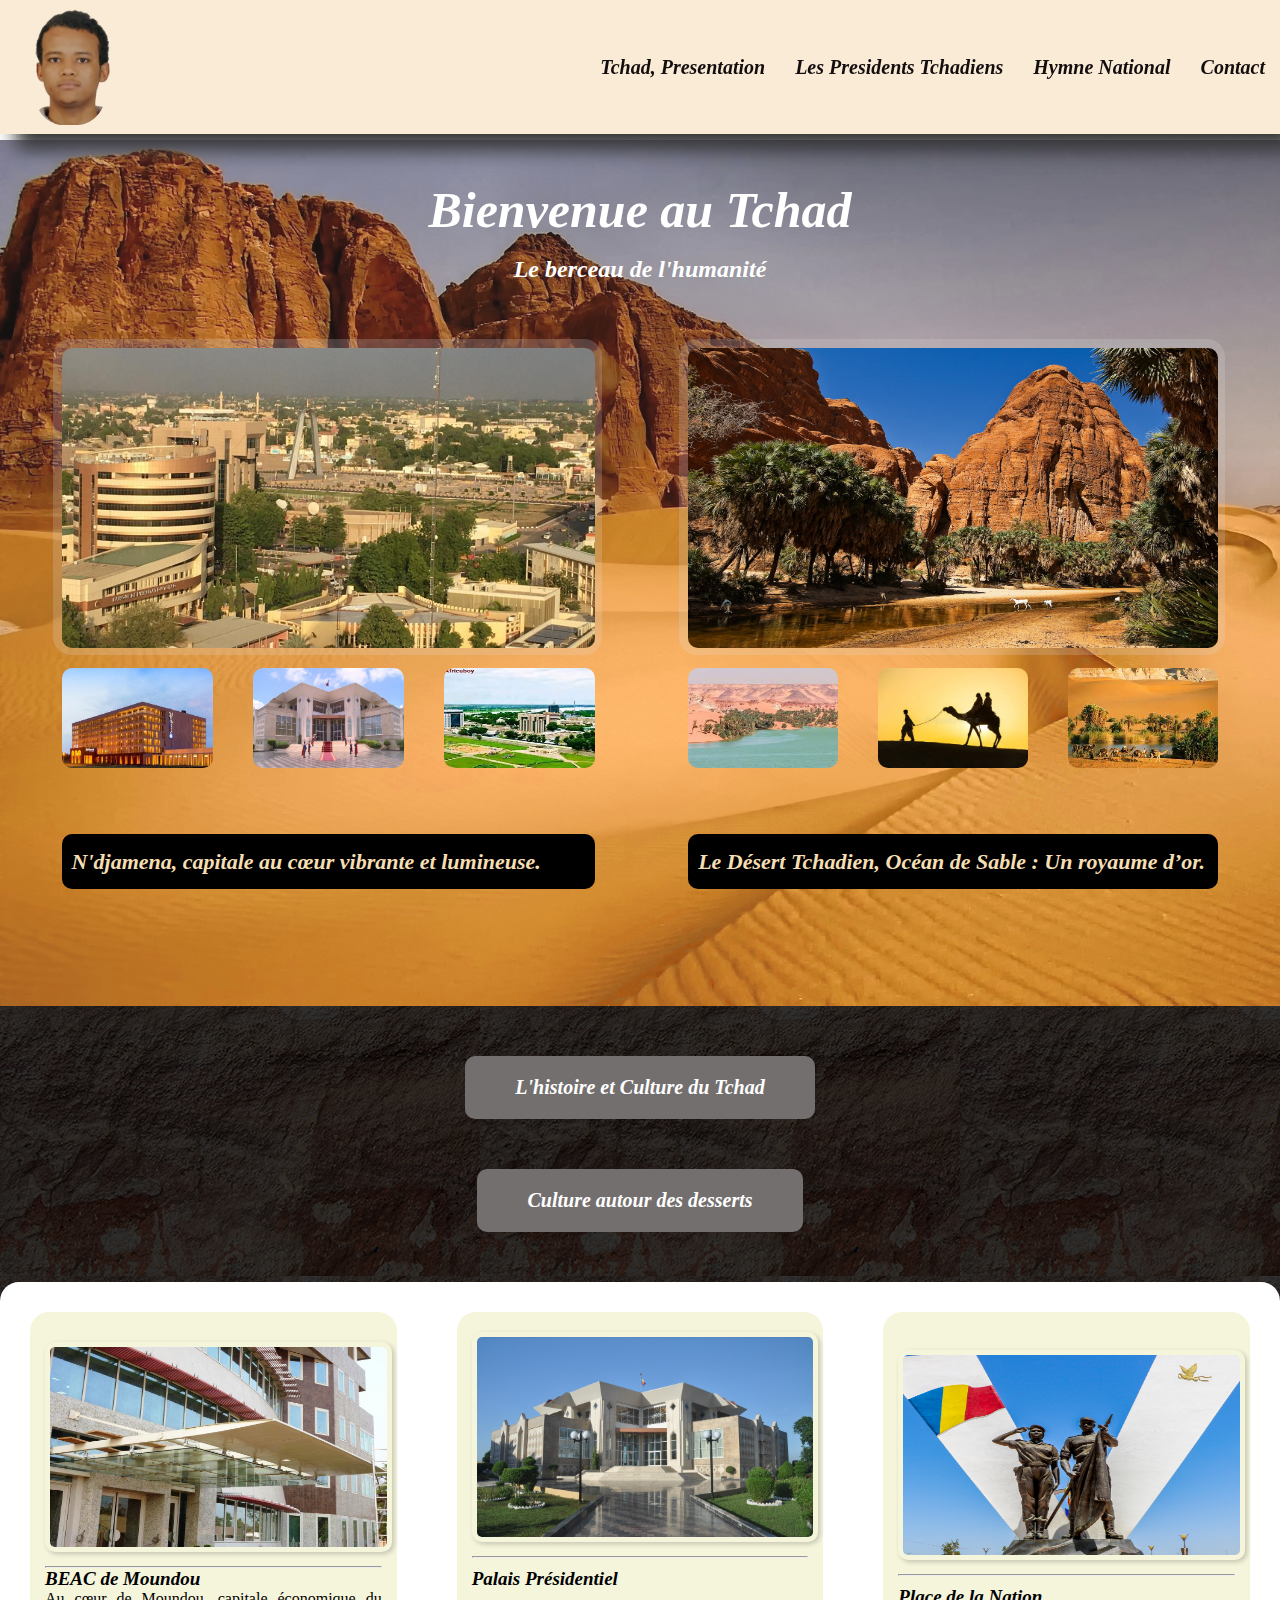
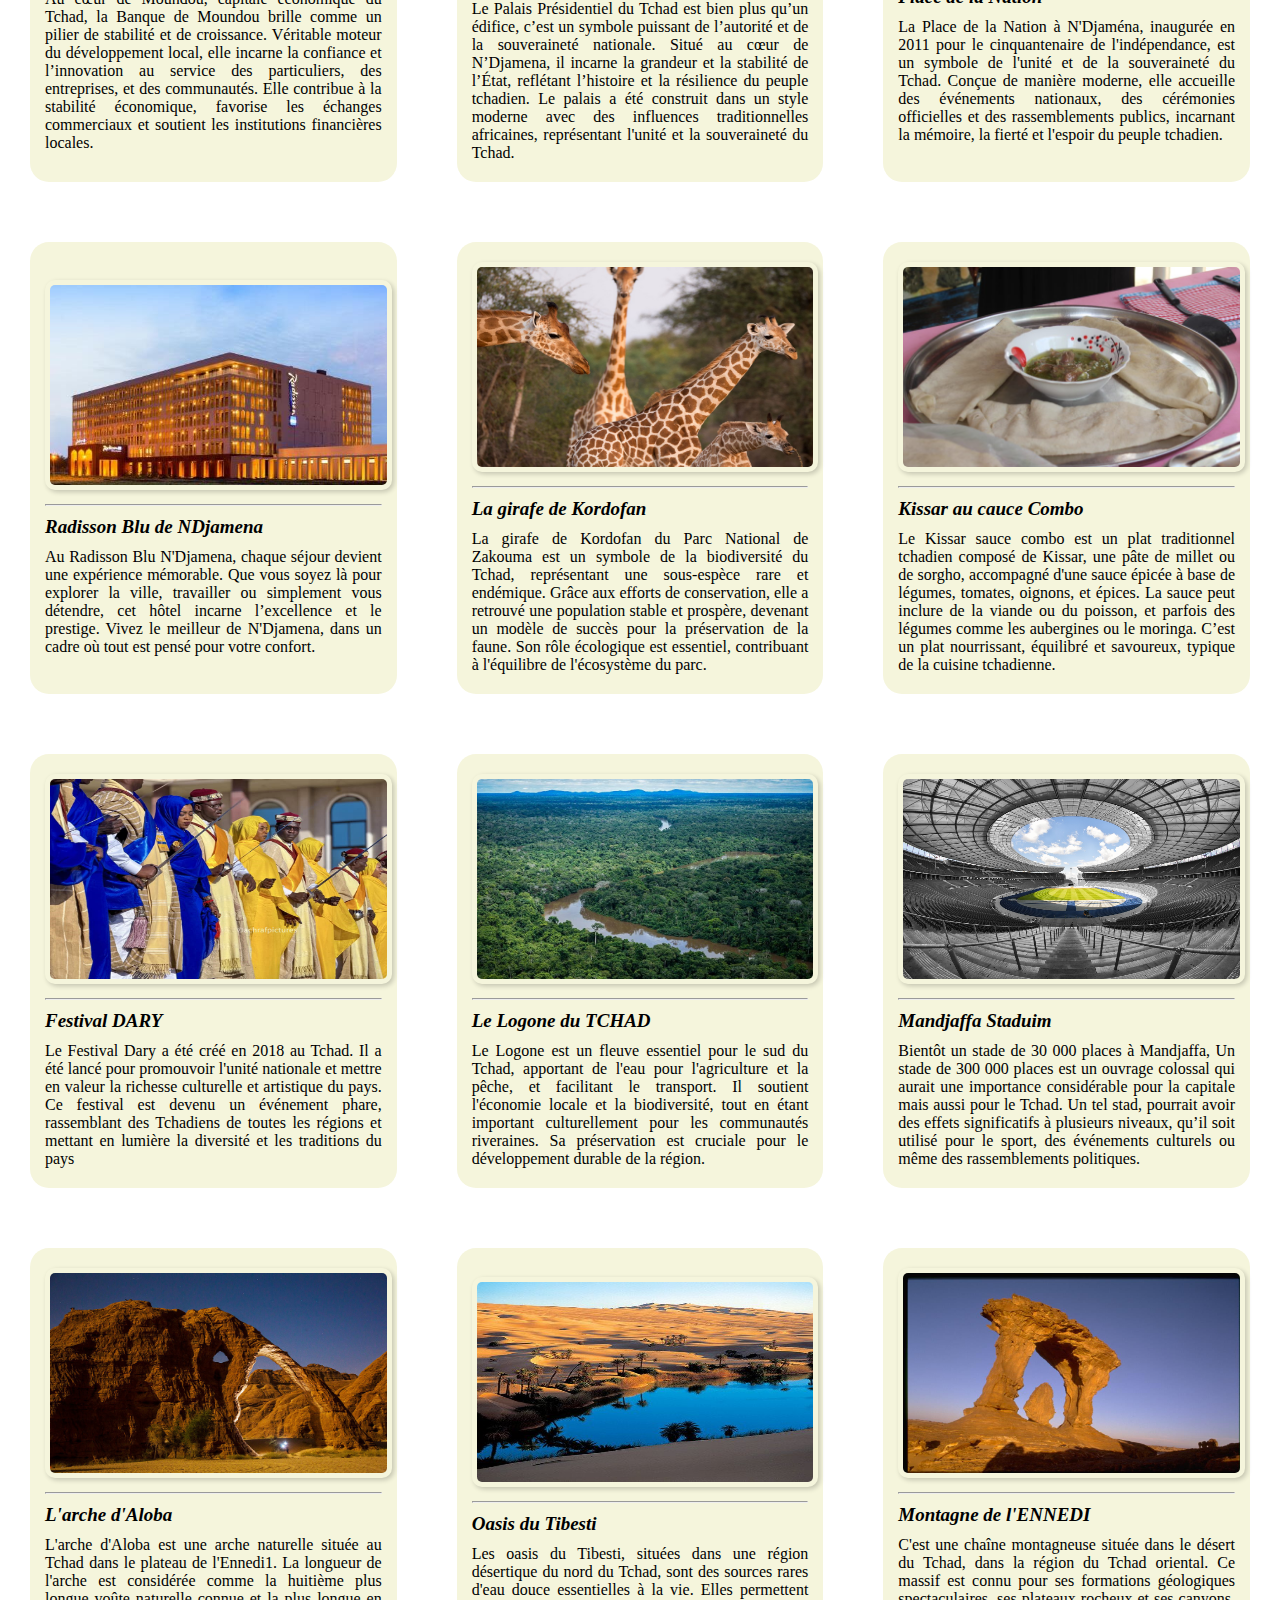
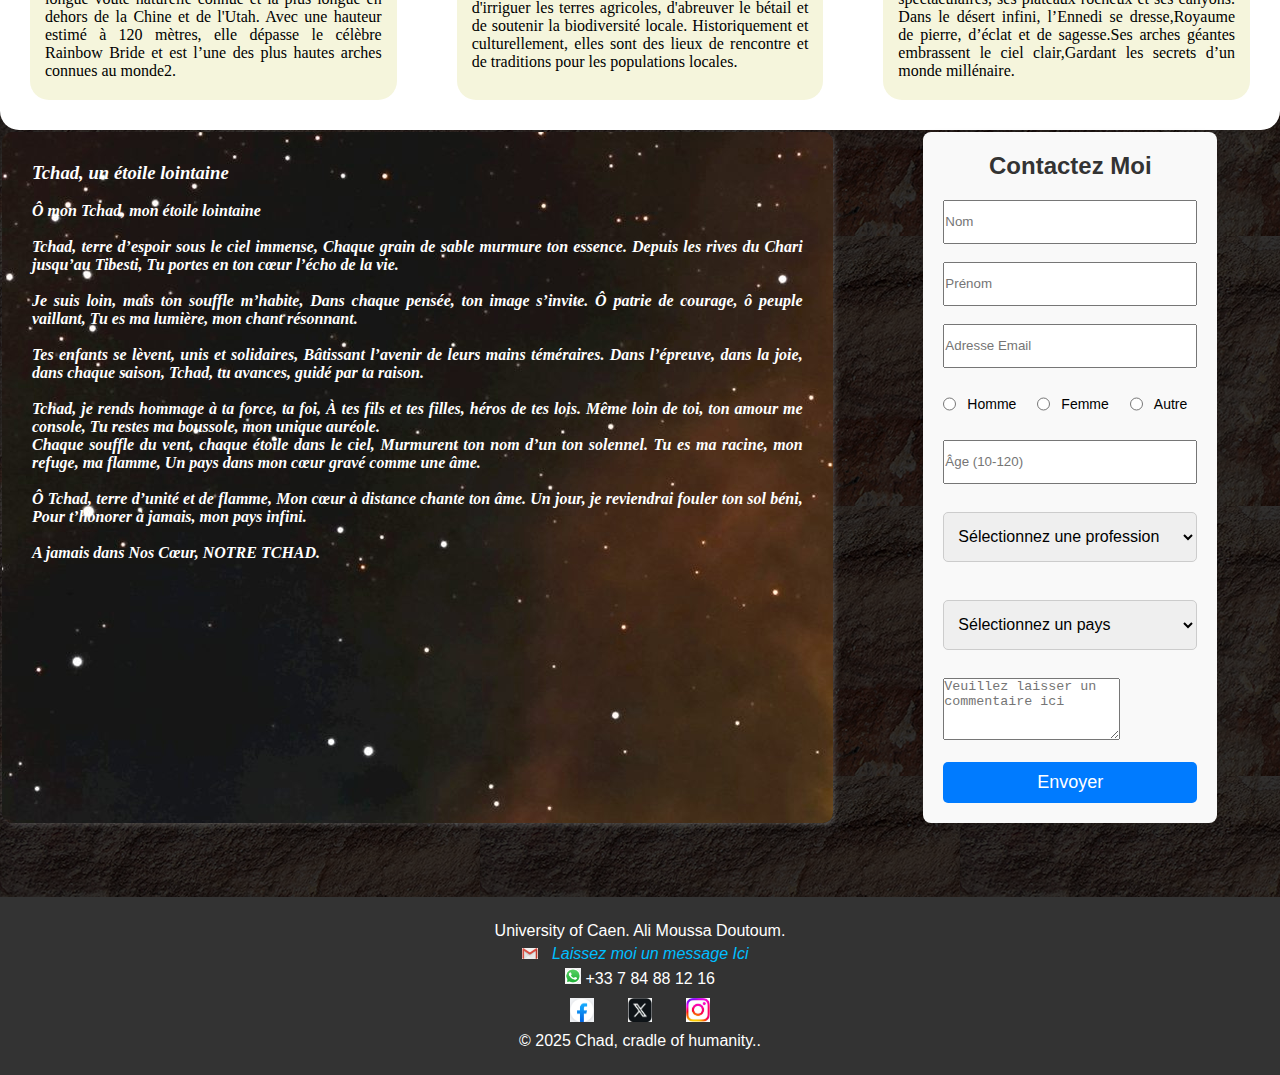
<file: index.html>
<!DOCTYPE html>
<html lang="fr">
<head>
    <meta charset="UTF-8">
    <meta name="viewport" content="width=device-width, initial-scale=1.0">
    <link rel="stylesheet" href="style.css">
    <link rel="icon" href="image2/9587.png" type="image/png">
    <title>TCHAD, Le berceau de l'humanité</title>
</head>
<body>
    <header class="entete">
        <div class="img-header">
            <img class="mon-image" src="image2/logo.png" alt="">
        </div>
        <nav class="navbar">
            <input type="checkbox" id="nav-toggle" class="nav-checkbox">
            <label for="nav-toggle" class="nav-toggle">☰</label>
                <ul class="nav-links">
                <li><a href="https://fr.wikipedia.org/wiki/Tchad" target="_blank">Tchad, Presentation</a></li>
                <li><a href="https://fr.wikipedia.org/wiki/Liste_des_pr%C3%A9sidents_du_Tchad" target="_blank">Les Presidents Tchadiens</a></li>
                <li><a href="https://fr.wikipedia.org/wiki/La_Tchadienne" target="_blank">Hymne National </a></li>
                <li><a href="#contact">Contact</a></li>
                </ul> 
       </nav>
    </header>
    <main>
        <div class="main">
            <h1 class="one">Bienvenue au Tchad</h1>
            <h2 class="one">Le berceau de l'humanité</h2>
            
    <!--Le 2 bloque d'image au mileu-->
            <div class="bloque">
                <div class="conteneur">
                    <a href="image2/ndjamena.jpg"><img class="image hover" src="image2/ndjamena.jpg" alt="mon image"></a>
                    <div class="sous-image">
                        <a href="image2/radison.jpg"><img class="petit-img hover" src="image2/radison.jpg" alt="hotel"></a>
                        <a href="image2/palais.jpg"><img class="petit-img hover"  src="image2/palais.jpg" alt="hotel"></a>
                        <a href="image2/ndjam.jpeg"> <img class="petit-img hover" src="image2/ndjam.jpeg" alt="hotel"></a>
                    </div>
                    <br>
                    <p class="dans-image">N'djamena, capitale au cœur vibrante et lumineuse.</p>
                </div>
                <div class="conteneur">
                    <a href="image2/montagne.jpg"><img class="image hover" src="image2/montagne.jpg" alt="mon image"></a>
                    <div class="sous-image">
                        <a href="image2/mer.jpeg"><img class="petit-img hover" src="image2/mer.jpeg" alt="hotel"></a>
                        <a href="image2/Droma.webp"><img class="petit-img hover" src="image2/Droma.webp" alt=""></a>
                        <a href="image2/merpetit.jpg"><img class="petit-img hover" src="image2/merpetit.jpg" alt="hotel"></a>
                   </div>
                   <br>
                   <p class="dans-image">Le Désert Tchadien, Océan de Sable : Un royaume d’or.</p>
                </div>
            </div>
            <br><br><br>
            
        </div>
        <!--La seconde partie-->
        <div class="second-part">
            <nav class="grid2-2">
                <a class="liens" href="https://www.lademeureduparc.fr/2722-decouvrir-le-tchad-histoire-culture-et-paysages-captivants/">L'histoire et Culture du Tchad</a>
                <a class="liens" href="https://www.croqnature.com/tchad-festival-cultures-sahariennes/">Culture autour des desserts </a>
            </nav> 
            <div class="center">


                <div class="div-img">
                    <div class="gap">
                        <a href="image/BEAC.jpg"><img class="img0" src="image/BEAC.jpg" alt="election"></a>
                    </div>
                    <div class="gap1">
                        <hr> <h2 class="secon-titre">BEAC de Moundou</h2>
                        <p class="parag">Au cœur de Moundou, capitale économique du Tchad, la Banque de Moundou brille comme un pilier de stabilité et de croissance. Véritable moteur du développement local, elle incarne la confiance et l’innovation au service des particuliers, des entreprises, et des communautés. Elle contribue à la stabilité économique, favorise les échanges commerciaux et soutient les institutions financières locales.</p>
                    </div>
                </div>
               

                <div class="div-img">
                    <div class="gap">
                        <a href="image2/palais1.jpg"><img class="img0" src="image2/palais1.jpg" alt="election"></a>                
                    </div>
                    <div class="gap">
                        <hr> <h2 class="secon-titre">Palais Présidentiel</h2>
                        <p class="parag">Le Palais Présidentiel du Tchad est bien plus qu’un édifice, c’est un symbole puissant de l’autorité et de la souveraineté nationale. Situé au cœur de N’Djamena, il incarne la grandeur et la stabilité de l’État, reflétant l’histoire et la résilience du peuple tchadien. Le palais a été construit dans un style moderne avec des influences traditionnelles africaines, représentant l'unité et la souveraineté du Tchad. </p>
                    </div> 
                </div>
                    

                <div class="div-img">
                    <div class="gap">
                        <a href="image2/place-de-la-nation.png"><img class="img0" src="image2/place-de-la-nation.png" alt="election"></a>                   
                    </div>
                    <div class="gap">
                        <hr> <h2 class="secon-titre">Place de la Nation</h2>
                        <p class="parag">La Place de la Nation à N'Djaména, inaugurée en 2011 pour le cinquantenaire de l'indépendance, est un symbole de l'unité et de la souveraineté du Tchad. Conçue de manière moderne, elle accueille des événements nationaux, des cérémonies officielles et des rassemblements publics, incarnant la mémoire, la fierté et l'espoir du peuple tchadien.</p>
                    </div>
                </div>

                <div class="div-img">
                    <div class="gap">
                        <a href="image2/radison.jpg"><img class="img0" src="image2/radison.jpg" alt="election"> </a>             
                    </div>
                    <div class="gap">
                        <hr> <h2 class="secon-titre">Radisson Blu de NDjamena</h2>
                        <p class="parag">Au Radisson Blu N'Djamena, chaque séjour devient une expérience mémorable. Que vous soyez là pour explorer la ville, travailler ou simplement vous détendre, cet hôtel incarne l’excellence et le prestige. Vivez le meilleur de N'Djamena, dans un cadre où tout est pensé pour votre confort.</p>
                    </div>
                </div>

                <div class="div-img">
                    <div class="gap">
                        <a href="image2/girafe.png"><img class="img0" src="image2/girafe.png" alt="election"></a>                  
                    </div>
                    <div class="gap">
                        <hr> <h2 class="secon-titre">La girafe de Kordofan</h2>
                        <p class="parag">La girafe de Kordofan du Parc National de Zakouma est un symbole de la biodiversité du Tchad, représentant une sous-espèce rare et endémique. Grâce aux efforts de conservation, elle a retrouvé une population stable et prospère, devenant un modèle de succès pour la préservation de la faune. Son rôle écologique est essentiel, contribuant à l'équilibre de l'écosystème du parc.</p>                    
                    </div>
                </div> 

                <div class="div-img">
                    <div class="gap">
                        <a href="image2/kissar-combo.png"><img class="img0" src="image2/kissar-combo.png" alt="election"></a>                    
                    </div>
                    <div class="gap">     
                        <hr> <h2 class="secon-titre">Kissar au cauce Combo</h2>
                        <p class="parag">Le Kissar sauce combo est un plat traditionnel tchadien composé de Kissar, une pâte de millet ou de sorgho, accompagné d'une sauce épicée à base de légumes, tomates, oignons, et épices. La sauce peut inclure de la viande ou du poisson, et parfois des légumes comme les aubergines ou le moringa. C’est un plat nourrissant, équilibré et savoureux, typique de la cuisine tchadienne.</p>
                    </div>
                </div>

                <div class="div-img">
                    <div class="gap">
                        <a href="image2/ffestival.jpg">
                            <img class="img0" src="image2/ffestival.jpg" alt="election">
                        </a>                 
                    </div>
                    <div class="gap">
                        <hr> <h2 class="secon-titre">Festival DARY</h2>
                        <p class="parag">Le Festival Dary a été créé en 2018 au Tchad. Il a été lancé pour promouvoir l'unité nationale et mettre en valeur la richesse culturelle et artistique du pays. Ce festival est devenu un événement phare, rassemblant des Tchadiens de toutes les régions et mettant en lumière la diversité et les traditions du pays</p>
                    </div>
                </div> 

                <div class="div-img">
                    <div class="gap">
                        <a href="image2/logone.jpg"><img class="img0" src="image2/logone.jpg" alt="election"></a>           
                    </div>
                    <div class="gap">
                        <hr> <h2 class="secon-titre">Le Logone du TCHAD</h2>
                        <p class="parag">Le Logone est un fleuve essentiel pour le sud du Tchad, apportant de l'eau pour l'agriculture et la pêche, et facilitant le transport. Il soutient l'économie locale et la biodiversité, tout en étant important culturellement pour les communautés riveraines. Sa préservation est cruciale pour le développement durable de la région.</p>
                    </div>
                </div> 

                <div class="div-img">
                    <div class="gap">
                        <a href="image2/Staduim.jpg">
                            <img class="img0" src="image2/Staduim.jpg" alt="election">
                        </a>                  
                    </div>
                    <div class="gap">
                        <hr> <h2 class="secon-titre">Mandjaffa Staduim</h2>
                        <p class="parag">Bientôt un stade de 30 000 places à Mandjaffa, Un stade de 300 000 places est un ouvrage colossal qui aurait une importance considérable pour la capitale mais aussi pour le Tchad. Un tel stad, pourrait avoir des effets significatifs à plusieurs niveaux, qu’il soit utilisé pour le sport, des événements culturels ou même des rassemblements politiques.</p>
                    </div>
                </div>

                 <div class="div-img">
                    <div class="gap">
                        <a href="image2/aleoba.jpg"><img class="img0" src="image2/aleoba.jpg" alt="election"></a>                 
                    </div>
                    <div class="gap">
                        <hr> <h2 class="secon-titre">L'arche d'Aloba</h2>
                        <p class="parag">L'arche d'Aloba est une arche naturelle située au Tchad dans le plateau de l'Ennedi1. La longueur de l'arche est considérée comme la huitième plus longue voûte naturelle connue et la plus longue en dehors de la Chine et de l'Utah. Avec une hauteur estimé à 120 mètres, elle dépasse le célèbre Rainbow Bride et est l’une des plus hautes arches connues au monde2. </p>
                    </div>
                </div>  

                <div class="div-img">
                    <div class="gap">
                        <a href="image2/Oasis_.jpg"><img class="img0" src="image2/Oasis_.jpg" alt="election"></a>              
                    </div>
                    <div class="gap">
                        <hr><h2 class="secon-titre">Oasis du Tibesti</h2>
                        <p class="parag">Les oasis du Tibesti, situées dans une région désertique du nord du Tchad, sont des sources rares d'eau douce essentielles à la vie. Elles permettent d'irriguer les terres agricoles, d'abreuver le bétail et de soutenir la biodiversité locale. Historiquement et culturellement, elles sont des lieux de rencontre et de traditions pour les populations locales.</p>
                    </div>
                </div> 

                <div class="div-img">
                    <div class="gap">
                        <a href="image2/pic.jpg"><img class="img0" src="image2/pic.jpg" alt="election"></a>        
                    </div>
                    <div class="gap">
                        <hr> <h2 class="secon-titre">Montagne de l'ENNEDI </h2>
                        <p class="parag">C'est une chaîne montagneuse située dans le désert du Tchad, dans la région du Tchad oriental. Ce massif est connu pour ses formations géologiques spectaculaires, ses plateaux rocheux et ses canyons. Dans le désert infini, l’Ennedi se dresse,Royaume de pierre, d’éclat et de sagesse.Ses arches géantes embrassent le ciel clair,Gardant les secrets d’un monde millénaire. </p>
                    </div>
                </div> 
            </div>

            <!-- partie trois -->

            <div class="third-part">
                <div class="hymne">
                    <h3>Tchad, un étoile lointaine</h3>
                    <br>
                    <h4>Ô mon Tchad, mon étoile lointaine</h4>
                    <br>
                    <p>
                        Tchad, terre d’espoir sous le ciel immense,
                        Chaque grain de sable murmure ton essence.
                        Depuis les rives du Chari jusqu’au Tibesti,
                        Tu portes en ton cœur l’écho de la vie.
                    <br><br>
                        Je suis loin, mais ton souffle m’habite,
                        Dans chaque pensée, ton image s’invite.
                        Ô patrie de courage, ô peuple vaillant,
                        Tu es ma lumière, mon chant résonnant.
                    <br><br>
                        Tes enfants se lèvent, unis et solidaires,
                        Bâtissant l’avenir de leurs mains téméraires.
                        Dans l’épreuve, dans la joie, dans chaque saison,
                        Tchad, tu avances, guidé par ta raison.
                    <br><br>
                        Tchad, je rends hommage à ta force, ta foi,
                        À tes fils et tes filles, héros de tes lois.
                        Même loin de toi, ton amour me console,
                        Tu restes ma boussole, mon unique auréole.
                    <br>
                        Chaque souffle du vent, chaque étoile dans le ciel,
                        Murmurent ton nom d’un ton solennel.
                        Tu es ma racine, mon refuge, ma flamme,
                        Un pays dans mon cœur gravé comme une âme.
                    <br><br>
                        Ô Tchad, terre d’unité et de flamme,
                        Mon cœur à distance chante ton âme.
                        Un jour, je reviendrai fouler ton sol béni,
                        Pour t’honorer à jamais, mon pays infini.
                    <br><br>

                        A jamais dans Nos Cœur, NOTRE TCHAD.
                    </p>
                </div>
                <!--Formulaire-->
                <div class="formulaire" id="contact">
                    <form action="#" method="POST">
                        <h2 class="form">Contactez Moi</h2>
                        
                        <input type="text" id="nom" name="nom" placeholder="Nom" required><br><br>
                        <input type="text" id="prenom" name="prenom" placeholder="Prénom" required><br><br>
                        <input type="email" id="email" name="email" placeholder="Adresse Email" required><br><br>
                        
                        <div class="radio-group">
                            <input type="radio" id="homme" name="sexe" value="Homme">
                            <label for="homme">Homme</label>
                            <input type="radio" id="femme" name="sexe" value="Femme">
                            <label for="femme">Femme</label>
                            <input type="radio" id="autre" name="sexe" value="Autre">
                            <label for="autre">Autre</label>
                        </div>
                        <br>
                        
                        <input type="number" id="age" name="age" placeholder="Âge (10-120)" min="18" max="120" required><br><br>
                        
                        <select id="profession" name="profession" required>
                            <option value="" disabled selected>Sélectionnez une profession</option>
                            <option value="etudiant">Étudiant</option>
                            <option value="enseignant">Enseignant</option>
                            <option value="ingenieur">Ingénieur</option>
                            <option value="medecin">Médecin</option>
                            <option value="artisan">Artisan</option>
                            <option value="autre">Autre</option>
                        </select><br><br>
                        
                        <select id="pays" name="pays" required>
                            <option value="" disabled selected>Sélectionnez un pays</option>
                            <option value="Tchad">Tchad</option>
                            <option value="France">France</option>
                            <option value="Cameroun">Cameroun</option>
                            <option value="Algérie">Algérie</option>
                            <option value="Sénégal">Sénégal</option>
                            <option value="autre">Autre</option>
                        </select><br><br>
                        
                        <textarea id="commentaire" name="commentaire" rows="4" cols="20" placeholder="Veuillez laisser un commentaire ici"></textarea><br><br>
                        <button type="submit">Envoyer</button>
                    </form>
                </div>
                
            </div>
            <br><br><br><br>
        </div>
        <footer class="footer">
            <div class="footer-content">
                <p> University of Caen. Ali Moussa Doutoum.</p>
                <p>
                    <img src="image2/mail.png" alt="Email" style="width: 16px;"> 
                    <a href="mailto:alimoussadoutoum64@gmail.com">Laissez moi un message Ici</a>
                </p>
                <p>
                    <img src="image2/whtapps.png" alt="Téléphone" style="width: 16px;">
                    +33 7 84 88 12 16
                </p>
                <div class="social-icons">
                    <a href="https://www.facebook.com/profile.php?id=100087336911260" target="_blank">
                        <img src="image2/facebook.png" alt="Facebook" style="width: 24px;">
                    </a>
                    <a href="https://x.com/ali_doutou32954?t=TMJPKv85JmGkN-fpiaVwfA&s=09" target="_blank">
                        <img src="image2/X.png" alt="Twitter" style="width: 24px;">
                    </a>
                    <a href="https://instagram.com" target="_blank">
                        <img src="image2/insta.png" alt="Instagram" style="width: 24px;">
                    </a>
                </div>
                <p>© 2025 Chad, cradle of humanity..</p>
            </div>
        </footer>
    </main>
    
</body>
</html>
</file>
<file: style.css>
/************* style globale **********/
*{
    margin: 0;
    padding: 0;
    max-width: 100%;
}

a{
   text-decoration: none;
   color: black;
   font-style: italic;
   font-weight: weight;
   text-align: center;
}

header > a:hover{
   border: none;
}

.hover:hover{
    transform: scale(1.03); 
}

div > h1{
   font-size: 50px; 
}  

body{
    max-width: 100%;  
    background-color: white;
} 
/**************************************/
/************** Header ***************/
/************************************/
.entete{
    background-color: antiquewhite;
    filter: drop-shadow(16px 16px 10px rgb(52, 52, 54));
    position: fixed; 
    top: 0; 
    left: 0; 
    width: 100%; 
    padding: 5px 0; 
    text-align: center; 
    z-index: 1000;
    display: flex;
    justify-content: space-between;
}


.img-header{
    width: 140px;
}
.mon-image{
    border-radius: 40%;
    width: 80px;
    /* height: 150px; */
}


.navbar {
    display: flex;
    justify-content: space-between;
    justify-content: right;
    align-items: center;
    position: relative; 

}

  .nav-links a{
        color: white;
        font-size: 20px;
    }

.nav-links {
    list-style: none;
    display: flex;
    margin: 0;
    padding: 0;
}

.nav-links li {
    margin: 0 15px;
    font-size: 20px;
}

.nav-links a {
    color: rgb(19, 13, 13);
    text-decoration: none;
    font-weight: bold;

}
.nav-links a:hover{
    opacity: 0.7;
    border: 1px solid rgb(12, 8, 8);
}

/* Masquer la case à cocher */
.nav-checkbox {
    display: none;
}

/* Bouton de navigation */
.nav-toggle {
    display: none;
    background-color: #444;
    color: white;
    border: none;
    padding: 10px;
    cursor: pointer;
    font-size: 20px;
}



/**************************************/
/************** Main ***************/
/************************************/

.main{
    margin-top: 140px;  
    padding: 30px; 
    line-height: 1.6; 
    background-image: url(image/tchad-bac.JPG);
    background-size: cover; 
}

.one{
   color: white;
   text-align: center;
   justify-content: center;
   font-style: italic;
}

/********* Le 2 bloque d'image au mileu ************/

.bloque{
    margin-top: 50px;
    display: flex; 
    justify-content: space-around;
    align-items: center;
    gap: 30px;
}

.conteneur{
    border-radius: 10px;
    filter: inherit;
    margin: 10px;
    display: flex;
    flex-direction: column;
    gap: 20px;
}
.conteneur > a {
    display: flex;
}
.image{
    width: 100%;
    height: 300px; 
    box-shadow: -1px -1px 0px 8px rgba(224, 224, 224, 0.2);
    border-radius: 10px;
    transition: transform 0.9s ease;
}
 
.sous-image {
    display: flex;
    justify-content: space-between;
    gap: 40px;
}
.sous-image * {
    width: 100%;
}
.sous-image > a {
    display: flex;
}
.petit-img {
    height: 100px;
    border-radius: 10px;
}
.dans-image{
    font-size: 22px;
    padding: 10px;
    font-style: italic;
    font-weight: bolder;
    padding-right: 10px;
    color: wheat;
    border-radius: 10px;
    background-color: black;
}    

/******************La seconde partie ***************/

.second-part{
    background-image: url(image2/sombre.png);
    padding: 0 250px;    

}
.grid2-2{
    display: flex;
    justify-content: center;
    align-items: center;
    gap: 50px;
    padding: 50px;
}

.liens{
    background-color: rgb(116, 111, 111);
    border-radius: 10px;
    color: white;
    font-size: 20px;
    font-weight: bold;
    padding:  20px 50px;
 }

.center{
    max-width: 100%;
    background-color: white;
    display: grid;
    grid-template-columns: 1fr 1fr 1fr;
    gap: 60px;
    padding-bottom: 50px;
    padding: 30px;
    border-radius: 19px;

}
.div-img{
    background-color: beige;
    gap: 10px;
    border-radius: 19px;
    display: flex;
    flex-direction: column;
    gap: 10px;
    align-items: center;
    justify-content: center;
    padding: 20px 15px;
    max-height: 100%;
}

.img0{
    box-shadow: 2px 2px 5px rgba(0, 0, 0, 0.2);
    border-radius: 10px;
    padding: 5px;
    height: 200px;
    width: 350px;
}


.secon-titre{
    font-size: 19px;
    font-style: oblique;
    font-weight: bolder;
}
.parag{
    text-align: justify;
}

.br{
    padding: 100px;
}

/***************third-part***************/

.third-part{
    display: grid;
    grid-template-columns: 2fr 1fr;
    gap: 30px;
   padding-top: 100px;
}

.hymne{
    background-image: url(image2/backroun.jpg);
    box-shadow: 2px 2px 5px rgba(247, 252, 255, 0.2);
    border-radius: 10px;
    color: white;
    font-weight: bold;
    font-size: 20px;
    text-align: justify;
    font-style: italic;
    padding: 10px;
    font-style: oblique;
}
/* Style global pour le formulaire */
.formulaire {
    max-width: 600px;
    margin: auto;
    font-family: Arial, sans-serif;
    background-color: #f9f9f9;
    padding: 20px;
    border-radius: 8px;
    box-shadow: 0 4px 8px rgba(0, 0, 0, 0.1);
}

/* Titre */
.form {
    text-align: center;
    color: #333;
    font-size: 24px;
    margin-bottom: 20px;

}

h2 ~ input{
    height: 40px;
    width: 250px;
}

select {
    font-size: 18px; 
    height: 50px;
    width: 100%;
    padding: 10px;
    margin: 10px 0;
    border: 1px solid #ccc;
    border-radius: 5px;
    box-sizing: border-box;
    font-size: 16px;
    transition: all 0.3s ease;
}


select:hover {
    border-color: #007BFF;
    background-color: #f1f9ff;
}


select:focus {
    border-color: #0056b3;
    box-shadow: 0 0 5px rgba(0, 123, 255, 0.5);
    outline: none;
}

/* Radio buttons */
.radio-group {
    display: flex;
    justify-content: space-between;
    margin: 10px 0;
    color: black;
}

.radio-group label {
    margin-right: 10px;
    font-size: 14px;
}

/* Bouton d'envoi */
button {
    width: 100%;
    padding: 10px;
    border: none;
    border-radius: 5px;
    background-color: #007BFF;
    color: white;
    font-size: 18px;
    cursor: pointer;
    transition: background-color 0.3s ease;
}

button:hover {
    background-color: #0056b3;
}

button:active {
    background-color: #003f7f;
}


.footer {
    background-color: #333;
    color: white;
    text-align: center;
    padding: 20px 10px;
    font-family: Arial, sans-serif;
    display: flex;
    gap: 10px;
    justify-content: center;
    align-items: center;
}

/* .footer-content {
    max-width: 1000px;
    margin: 0 auto;
} */

.footer-content p {
    margin: 5px 0;
}

.footer-content a {
    color: #00bfff;
    text-decoration: none;
    margin: 0 10px;
}

.footer-content a:hover {
    text-decoration: underline;
}

.social-icons a {
    margin: 0 10px;
}

.social-icons img {
    vertical-align: middle;
    margin: 5px;
}








/*************** Media query **************/

@media (max-width: 1500px){

   
    .grid2-2{
        display: flex;
        flex-direction: column;
    }
 

    .second-part{
        padding: 0;
        font-size: 16px;
    }
  
    .gap{
        width: 100%;
        display: flex;
        flex-direction: column;
        gap: 10px;
    }
    .third-part{
        padding: 2px;
    }
    .hymne{
        font-size: 16px;
        padding: 30px;
    }
    .nav-links a:hover{
        opacity: 0.7;
        border: 1px solid rgb(12, 8, 8);
    }
} 


@media (max-width: 1000px){
    .bloque{
        display: flex;
        padding: 0;
        flex-direction: column;
    }
    

   .center {
       display: grid;
       grid-template-columns: 1fr 1fr;
       gap: 20px;
       padding: 10px;
   }
   .third-part{
    display: flex;
    flex-direction: column;
   } 

    .nav-links {
        flex-direction: column;
        position: absolute;
        top: 95px; /* Juste en dessous du header */
        right: 10px;
        width: 300px;
        background-color: #333;
        display: none; /* Masqué par défaut */
    }
    .navbar {
        align-items: center;
        width: 100%;
    }
    .nav-checkbox:checked + .nav-toggle + .nav-links {
        display: flex; /
    }

    .nav-links li {
        margin: 10px 0;
    }
    .nav-links a{
        color: white;
        font-size: 20px;
    }
    .nav-links a:hover{
        background-color: black;
    }

    .nav-toggle {
        display: block;        
        font-size: 20px; 
        padding: 20px;
        border-radius: 20px;
        margin-right: 10px;
        

    }
}


@media (min-width: 800px){
    .third-part{
        display: grid;
        grid-template-columns: 2fr 1fr;
       }    
}



@media (max-width: 600px){
    .center {
        display: flex;
        flex-direction: column;
        gap: 20px;
        padding: 10px;
    }    

    .main{
        padding: 2px;
        background-size: cover;
        background-position: center; 
        /* background-color: #333;
        background-image: none; */
    }    

    .parag{
        text-align: none;
    }
    .img0{
        width: 100%;
    }
   .one{
    margin-top: 10px;
   } 

   .dans-image{
    font-size: 15px;   
   } 
 
   .third-part{
    display: flex;
    flex-direction: column;
   }
   
   .nav-links a{
        font-size: 16px;
    }
    textarea {
        width: 270px; /* Réduit la largeur à 90% de l'élément parent */
        height: 60px; /* Réduit la hauteur */
      }
   
}
</file>
